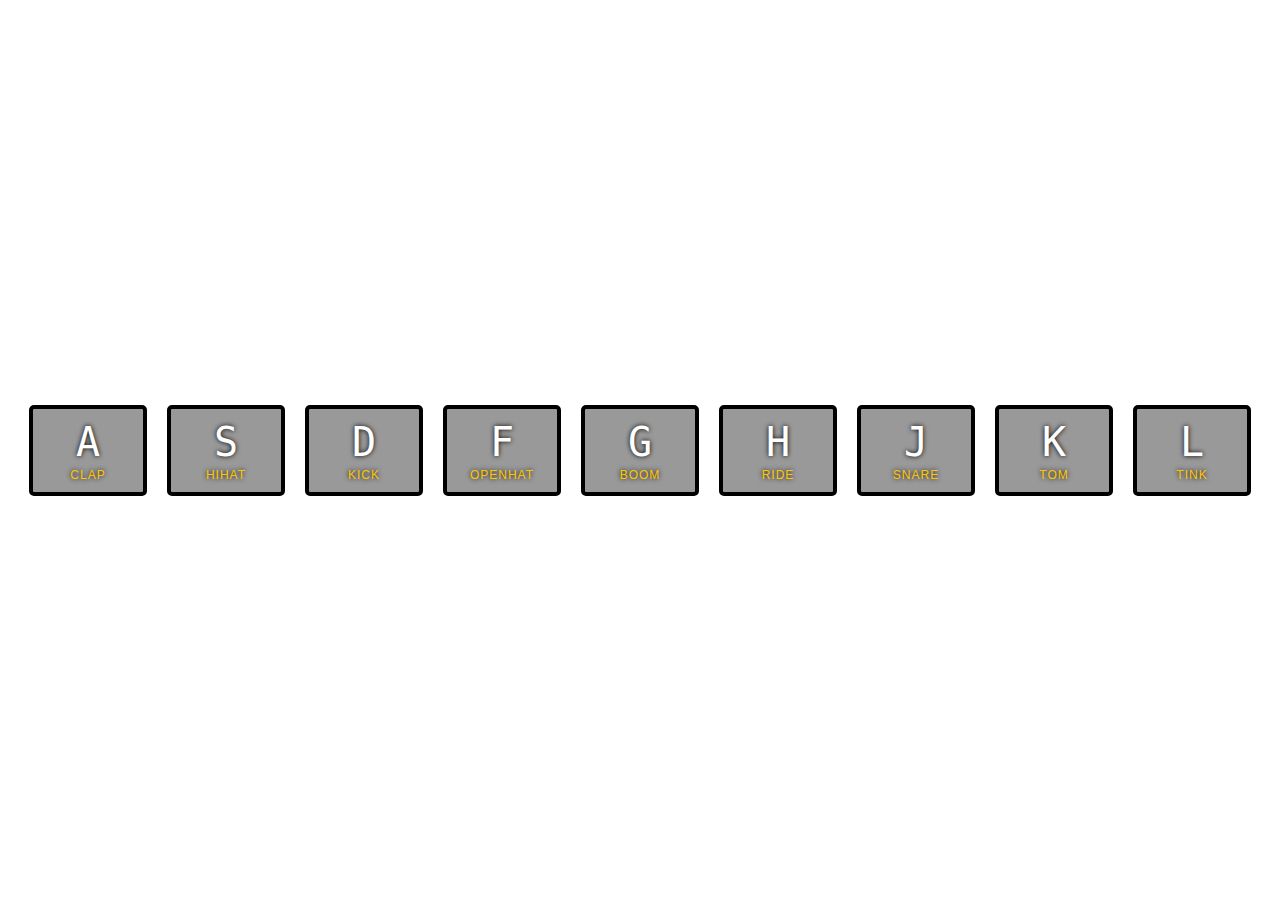
<file: exp1/index.html>
<!DOCTYPE html>
<html>
<head>
  <meta charset="UTF-8">
  <title>JS Drum Kit</title>
  <meta name="viewport" content="width=device-width, initial-scale=1.0">
  <link rel="stylesheet" href="style.css">
</head>
<body>
  <div class="keys">
    <div data-key="65" class="key">
      <kbd>A</kbd>
      <span class="sound">clap</span>
    </div>
    <div data-key="83" class="key">
      <kbd>S</kbd>
      <span class="sound">hihat</span>
    </div>
    <div data-key="68" class="key">
      <kbd>D</kbd>
      <span class="sound">kick</span>
    </div>
    <div data-key="70" class="key">
      <kbd>F</kbd>
      <span class="sound">openhat</span>
    </div>
    <div data-key="71" class="key">
      <kbd>G</kbd>
      <span class="sound">boom</span>
    </div>
    <div data-key="72" class="key">
      <kbd>H</kbd>
      <span class="sound">ride</span>
    </div>
    <div data-key="74" class="key">
      <kbd>J</kbd>
      <span class="sound">snare</span>
    </div>
    <div data-key="75" class="key">
      <kbd>K</kbd>
      <span class="sound">tom</span>
    </div>
    <div data-key="76" class="key">
      <kbd>L</kbd>
      <span class="sound">tink</span>
    </div>
  </div>

  <audio data-key="65" src="sounds/clap.wav"></audio>
  <audio data-key="83" src="sounds/hihat.wav"></audio>
  <audio data-key="68" src="sounds/kick.wav"></audio>
  <audio data-key="70" src="sounds/openhat.wav"></audio>
  <audio data-key="71" src="sounds/boom.wav"></audio>
  <audio data-key="72" src="sounds/ride.wav"></audio>
  <audio data-key="74" src="sounds/snare.wav"></audio>
  <audio data-key="75" src="sounds/tom.wav"></audio>
  <audio data-key="76" src="sounds/tink.wav"></audio>

  <script>
    window.addEventListener('keydown',function(e){
      const audio = document.querySelector(`audio[data-key="${e.keyCode}"]`);
      const key = document.querySelector(`.key[data-key="${e.keyCode}"]`);
      if(!audio) return;
      audio.currentTime = 0;
      audio.play();
      key.classList.add("playing");
    });
    const keys = document.querySelectorAll(".key");
    keys.forEach(key => key.addEventListener('transitionend',function(e){
      this.classList.remove("playing");
    }));
  </script>


</body>
</html>
</file>
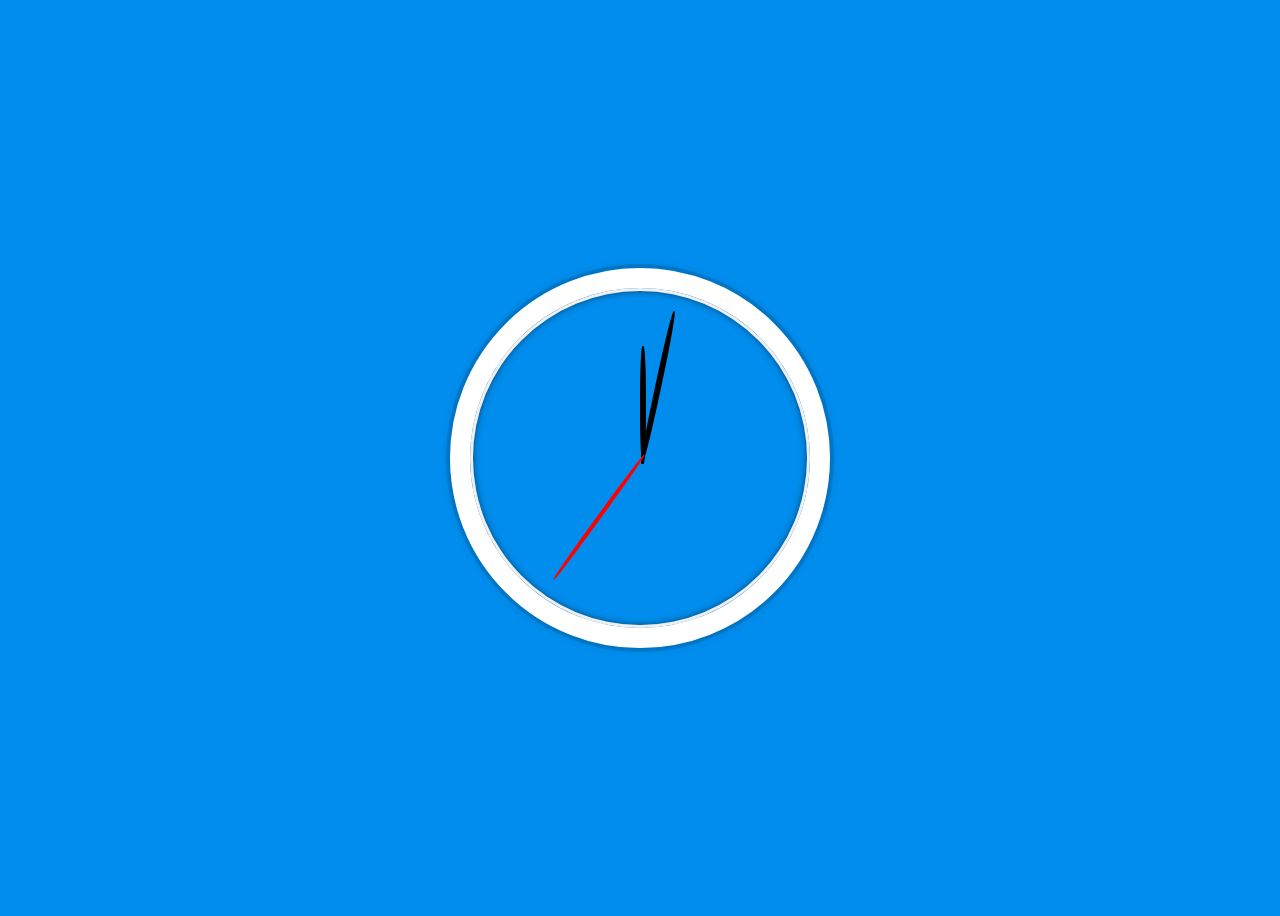
<file: exp2/index.html>
<!DOCTYPE html>
<html lang="en">
<head>
  <meta charset="UTF-8">
  <title>JS + CSS Clock</title>
  <link rel="stylesheet" href="style.css">
</head>
<body>
  <div class="clock">
    <div class="clock-face">
      <div class="hand hour-hand"></div>
      <div class="hand min-hand"></div>
      <div class="hand second-hand"></div>
    </div>
  </div>
  <script>
    const secondHand = document.querySelector(".second-hand");
    const minsHand = document.querySelector(".min-hand");
    const hourHand = document.querySelector(".hour-hand");
    const hand = document.querySelector(".hand.second-hand");
    function setDate() {
      const now = new Date();
      const seconds = now.getSeconds();
      const secondsDegree = ((seconds/60)*360) + 90;
      secondHand.style.transform = `rotate(${secondsDegree}deg)`;
      // console.log(secondsDegree);
      if(secondsDegree == 444)
        hand.style.transition = "";
      // hand.style.transition = `all 0.05s`;
      const mins = now.getMinutes();
      const minsDegree = ((mins/60)*360) + 90;
      minsHand.style.transform = `rotate(${minsDegree}deg)`;

      const hours = now.getHours();
      const hoursDegree = ((hours/12)*360) + 90;
      hourHand.style.transform = `rotate(${hoursDegree})`;
    }
    setInterval(setDate,1000);
    setDate();
  </script>
</body>
</html>
</file>
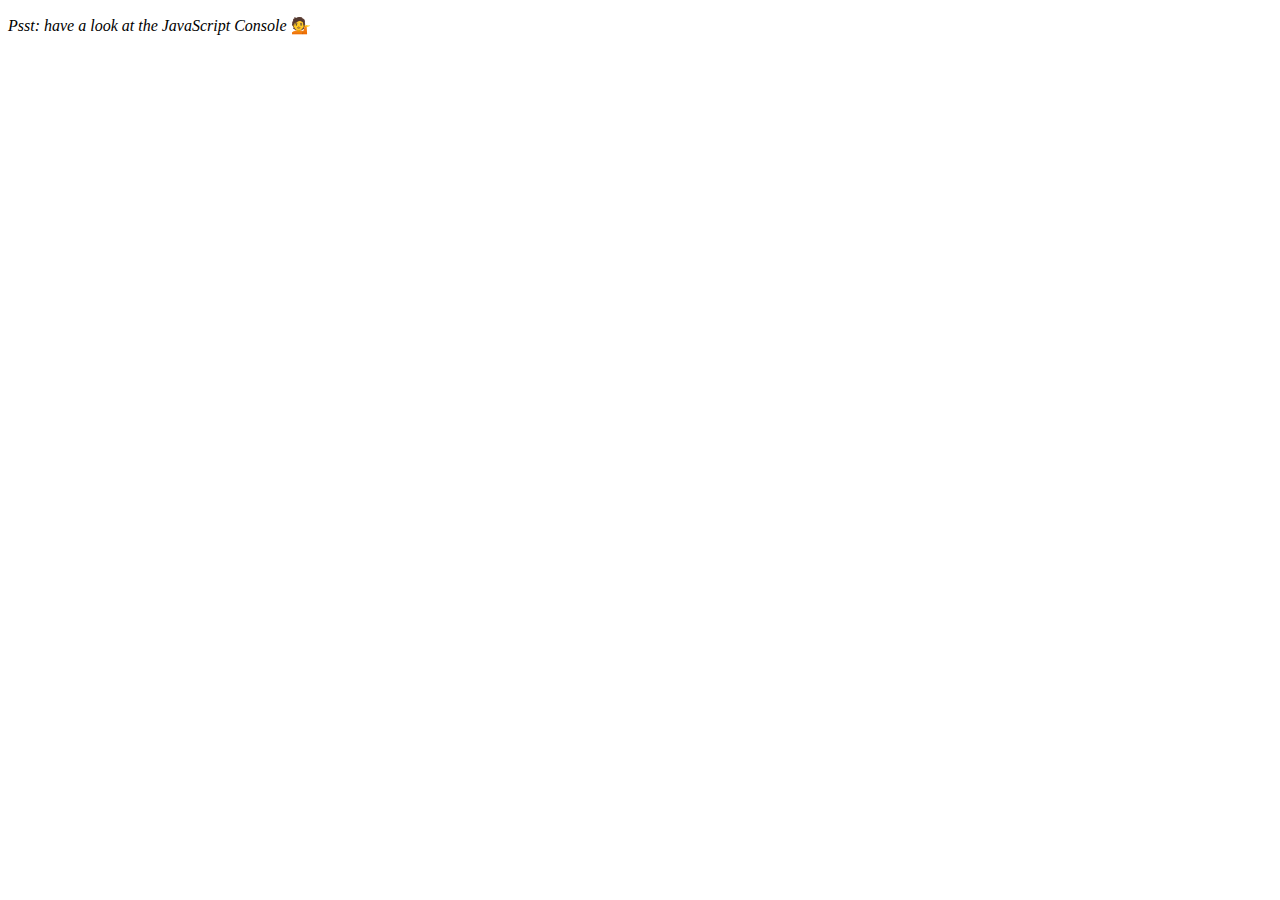
<file: exp4/index.html>
<!DOCTYPE html>
<html lang="en">
<head>
  <meta charset="UTF-8">
  <title>Array Cardio 💪</title>
</head>
<body>
  <p><em>Psst: have a look at the JavaScript Console</em> 💁</p>
  <script>
    const inventors = [
    { first: 'Albert', last: 'Einstein', year: 1879, passed: 1955 },
    { first: 'Isaac', last: 'Newton', year: 1643, passed: 1727 },
    { first: 'Galileo', last: 'Galilei', year: 1564, passed: 1642 },
    { first: 'Marie', last: 'Curie', year: 1867, passed: 1934 },
    { first: 'Johannes', last: 'Kepler', year: 1571, passed: 1630 },
    { first: 'Nicolaus', last: 'Copernicus', year: 1473, passed: 1543 },
    { first: 'Max', last: 'Planck', year: 1858, passed: 1947 },
    { first: 'Katherine', last: 'Blodgett', year: 1898, passed: 1979 },
    { first: 'Ada', last: 'Lovelace', year: 1815, passed: 1852 },
    { first: 'Sarah E.', last: 'Goode', year: 1855, passed: 1905 },
    { first: 'Lise', last: 'Meitner', year: 1878, passed: 1968 },
    { first: 'Hanna', last: 'Hammarström', year: 1829, passed: 1909 }
    ];

    const people = ['Beck, Glenn', 'Becker, Carl', 'Beckett, Samuel', 'Beddoes, Mick', 'Beecher, Henry', 'Beethoven, Ludwig', 'Begin, Menachem', 'Belloc, Hilaire', 'Bellow, Saul', 'Benchley, Robert', 'Benenson, Peter', 'Ben-Gurion, David', 'Benjamin, Walter', 'Benn, Tony', 'Bennington, Chester', 'Benson, Leana', 'Bent, Silas', 'Bentsen, Lloyd', 'Berger, Ric', 'Bergman, Ingmar', 'Berio, Luciano', 'Berle, Milton', 'Berlin, Irving', 'Berne, Eric', 'Bernhard, Sandra', 'Berra, Yogi', 'Berry, Halle', 'Berry, Wendell', 'Bethea, Erin', 'Bevan, Aneurin', 'Bevel, Ken', 'Biden, Joseph', 'Bierce, Ambrose', 'Biko, Steve', 'Billings, Josh', 'Biondo, Frank', 'Birrell, Augustine', 'Black, Elk', 'Blair, Robert', 'Blair, Tony', 'Blake, William'];

    // 1. Filter the list of inventors for those who were born in the 1500's
    const fifteen = inventors.filter(inventor => inventor.year>=1500 && inventor.year<1600);
    console.table(fifteen);

    // 2. Give us an array of the inventors' first and last names
    const fullNames = inventors.map(inventor => `${inventor.first} ${inventor.last}`);
    console.log(fullNames);

    // 3. Sort the inventors by birthdate, oldest to youngest
    const ordered = inventors.sort((a,b)=>a.year>b.year?1:-1);
    console.table(ordered);

    // 4. How many years did all the inventors live?
    const totalYears = inventors.reduce((total,inventor)=>total+(inventor.passed - inventor.year),0);
    console.log(totalYears);

    // 5. Sort the inventors by years lived
    const oldest = inventors.sort((a,b)=>{
      const lastGuy = a.passed - a.year;
      const nextGuy = b.passed - b.year;
      return lastGuy>nextGuy? -1 : 1;
    });
    console.table(oldest);

    // 6. create a list of Boulevards in Paris that contain 'de' anywhere in the name
    // https://en.wikipedia.org/wiki/Category:Boulevards_in_Paris

    const links = Array.from(document.querySelectorAll(".mw-category a"));
    const de = links.map(link => link.textContent).filter(streetName => streetName.includes("de"));

    // 7. sort Exercise
    // Sort the people alphabetically by last name
    const alphabetically = people.sort((lastOne,nextOne)=>{
      const [last1,first1] = lastOne.split(", ");
      const [last2,first2] = nextOne.split(", ");

      return last1 > last2 ? 1:-1;
    });
    console.table(alphabetically);

    // 8. Reduce Exercise
    // Sum up the instances of each of these
    const data = ['car', 'car', 'truck', 'truck', 'bike', 'walk', 'car', 'van', 'bike', 'walk', 'car', 'van', 'car', 'truck' ];
    const transpotation = data.reduce((obj,item)=>{
      if(!obj[item])
        obj[item] = 0;
      obj[item]++;
      return obj;
    },{});
    console.log(transpotation);
  </script>
</body>
</html>
</file>
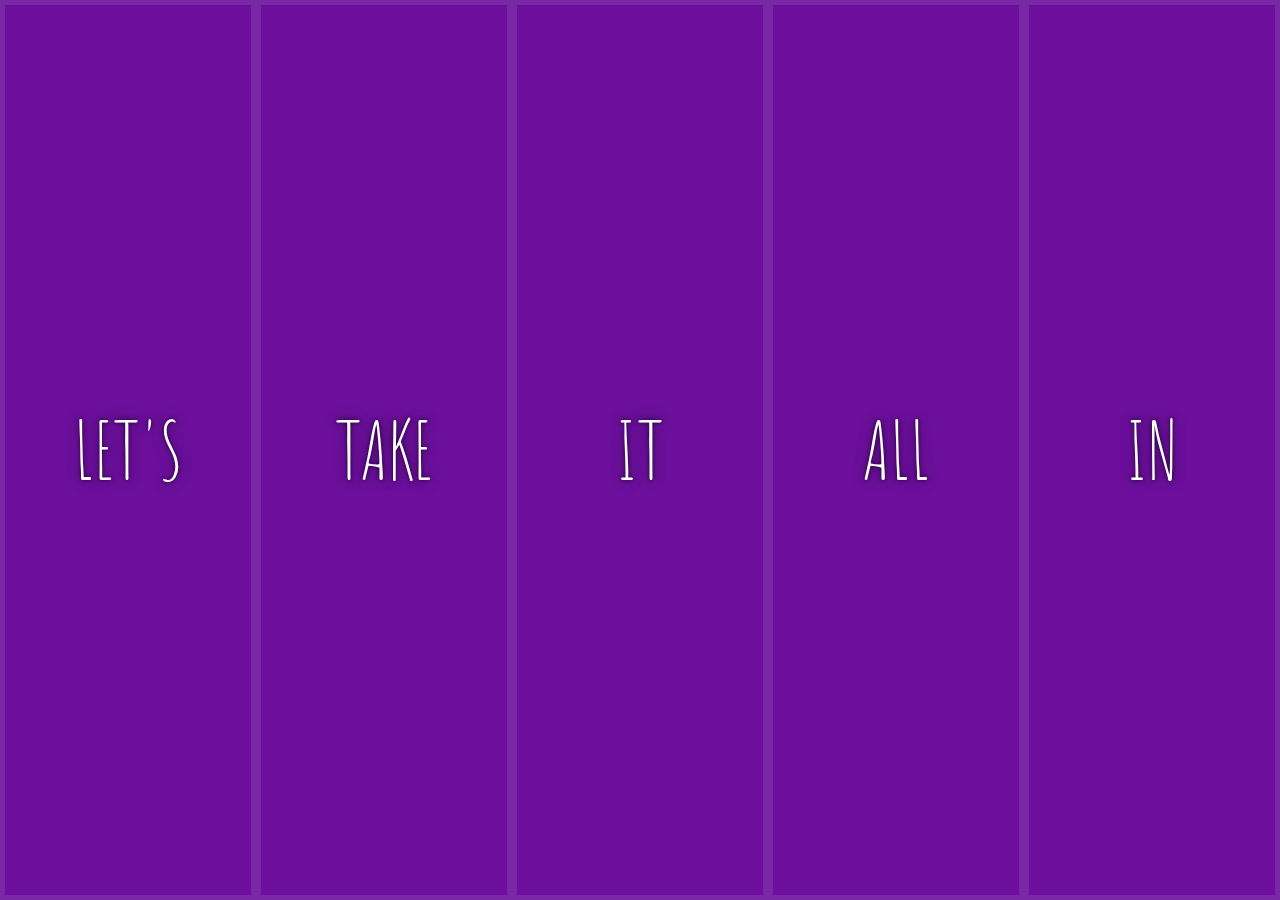
<file: exp5/index.html>
<!DOCTYPE html>
<html lang="en">

<head>
  <meta charset="UTF-8">
  <title>Flex Panels 💪</title>
  <link href='https://fonts.googleapis.com/css?family=Amatic+SC' rel='stylesheet' type='text/css'>
  <link rel="stylesheet" type="text/css" href="style.css">
</head>

<body>
  <div class="panels">
    <div class="panel panel1">
      <p>Hey</p>
      <p>Let's</p>
      <p>Dance</p>
    </div>
    <div class="panel panel2">
      <p>Give</p>
      <p>Take</p>
      <p>Receive</p>
    </div>
    <div class="panel panel3">
      <p>Experience</p>
      <p>It</p>
      <p>Today</p>
    </div>
    <div class="panel panel4">
      <p>Give</p>
      <p>All</p>
      <p>You can</p>
    </div>
    <div class="panel panel5">
      <p>Life</p>
      <p>In</p>
      <p>Motion</p>
    </div>
  </div>
  <script>
    const panels = document.querySelectorAll(`.panel`);

    function toggleOpen() {
      this.classList.toggle(`open`);
    }

    function toggleActive(e) {
      if (e.propertyName.includes('flex')) {
        this.classList.toggle(`open-active`);
      }
    }

    panels.forEach(panel => panel.addEventListener('click', toggleOpen));
    panels.forEach(panel => panel.addEventListener('transitionend', toggleActive));
  </script>
</body>

</html>
</file>
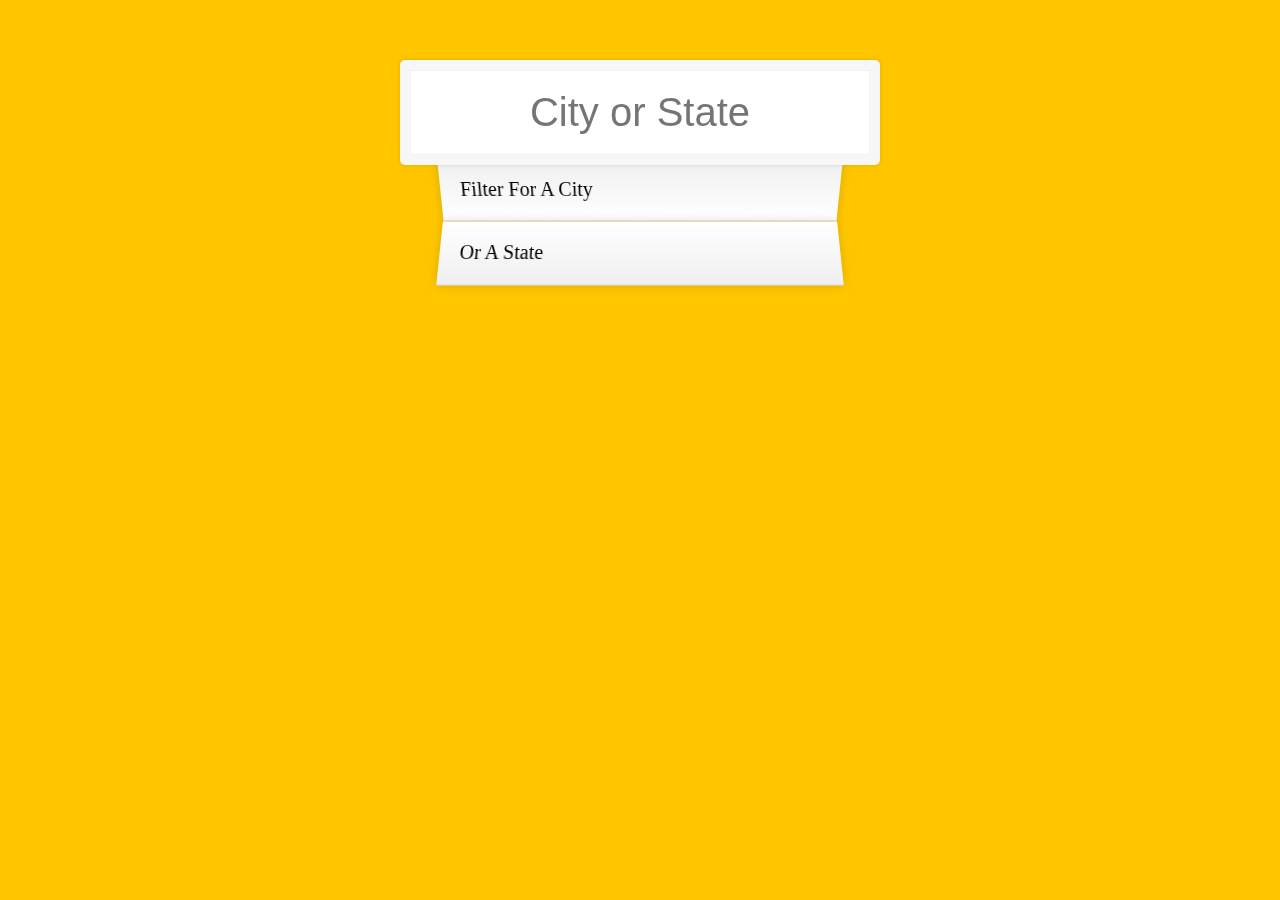
<file: exp6/index.html>
<!DOCTYPE html>
<html lang="en">

<head>
  <meta charset="UTF-8">
  <title>Type Ahead 👀</title>
  <link rel="stylesheet" href="style.css">
</head>

<body>
  <form class="search-form">
    <input type="text" class="search" placeholder="City or State">
    <ul class="suggestions">
      <li>Filter for a city</li>
      <li>or a state</li>
    </ul>
  </form>
  <script>
    const endpoint =
      'https://gist.githubusercontent.com/Miserlou/c5cd8364bf9b2420bb29/raw/2bf258763cdddd704f8ffd3ea9a3e81d25e2c6f6/cities.json';
    const cities = [];
    fetch(endpoint)
      .then(blob => blob.json())
      .then(data => cities.push(...data));

    function findMatches(wordtoMatch, cities) {
      return cities.filter(place => place.city.match(new RegExp(wordtoMatch, 'gi')) ||
        place.state.match(new RegExp(wordtoMatch, 'gi')));
    }

    function numberWithCommas(number) {
      return number.toString().replace(/\B(?=(\d{3})+(?!\d))/g, ',');
    }

    function displayMatches() {
      const matchArray = findMatches(this.value, cities);
      const html = matchArray.map(place => {
        const regex = new RegExp(this.value, 'gi');
        const cityName = place.city.replace(regex, `<span class="hl">${this.value}</span>`);
        const stateName = place.state.replace(regex, `<span class="hl">${this.value}</span>`);

        return `<li>
          <span class="name">${cityName}, ${stateName}</span>
          <span class="population">${numberWithCommas(place.population)}</span>
        </li>
        `
      }).join('');
      suggestions.innerHTML = html;
    }

    const searchInput = document.querySelector('.search');
    const suggestions = document.querySelector('.suggestions');
    searchInput.addEventListener('change', displayMatches);
    searchInput.addEventListener('keyup', displayMatches);
  </script>
</body>

</html>
</file>
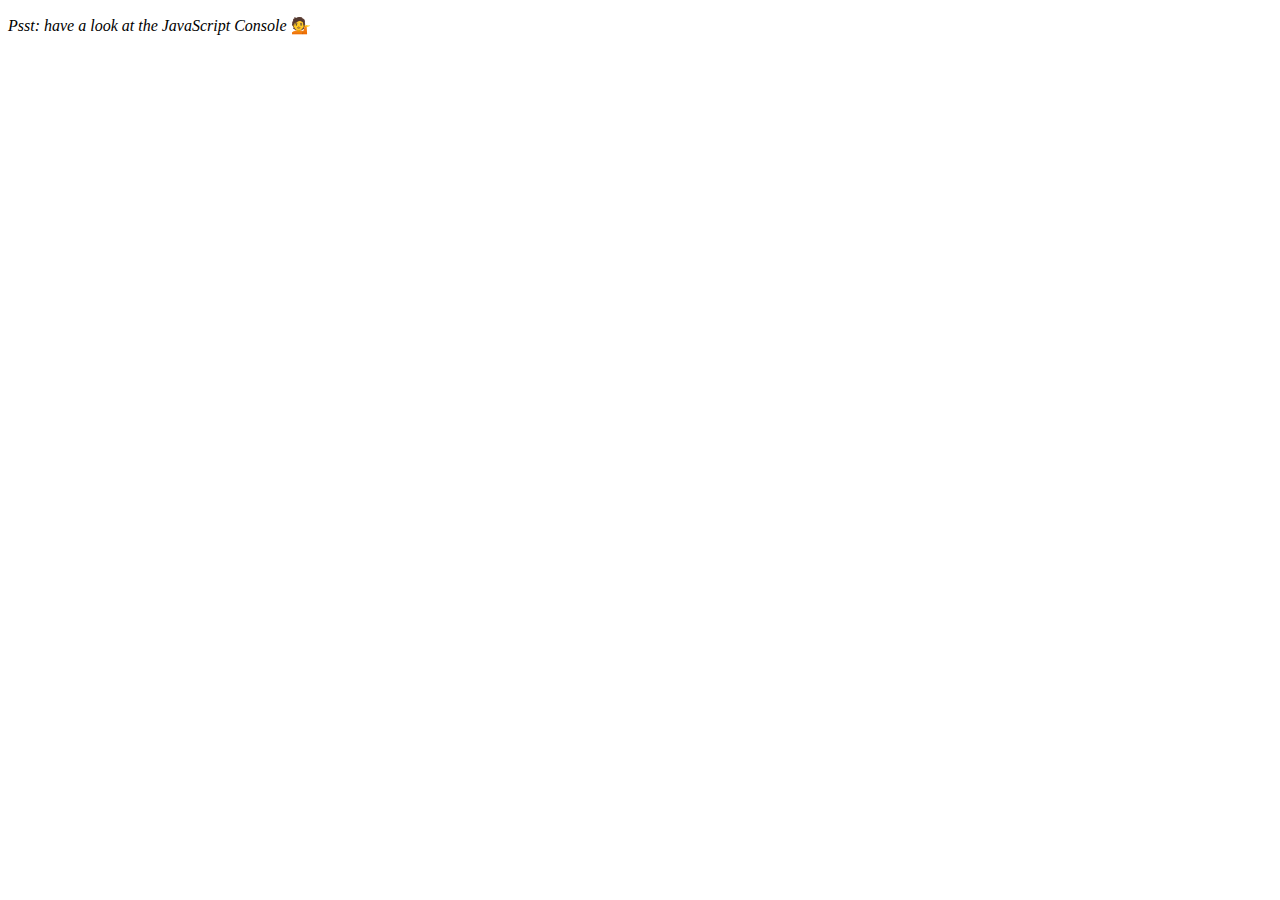
<file: exp7/index.html>
<!DOCTYPE html>
<html lang="en">

<head>
  <meta charset="UTF-8">
  <title>Array Cardio 💪💪</title>
</head>

<body>
  <p>
    <em>Psst: have a look at the JavaScript Console</em> 💁</p>
  <script>
    // ## Array Cardio Day 2

    const people = [{
        name: 'Wes',
        year: 1988
      },
      {
        name: 'Kait',
        year: 1986
      },
      {
        name: 'Irv',
        year: 1970
      },
      {
        name: 'Lux',
        year: 2015
      }
    ];

    const comments = [{
        text: 'Love this!',
        id: 523423
      },
      {
        text: 'Super good',
        id: 823423
      },
      {
        text: 'You are the best',
        id: 2039842
      },
      {
        text: 'Ramen is my fav food ever',
        id: 123523
      },
      {
        text: 'Nice Nice Nice!',
        id: 542328
      }
    ];

    // Some and Every Checks
    // Array.prototype.some() // is at least one person 19 or older?
    const isAdult = people.some(p => {
      const currentYear = (new Date).getFullYear();
      return currentYear - p.year >= 19;
    });
    console.log(isAdult);

    // Array.prototype.every() // is everyone 19 or older?
    const allAdults = people.every(p => {
      const currentYear = (new Date).getFullYear();
      return currentYear - p.year >= 19;
    });
    console.log(allAdults);

    // Array.prototype.find()
    // Find is like filter, but instead returns just the one you are looking for
    // find the comment with the ID of 823423
    const comment = comments.find(c => c.id === 823423);
    console.log(comment);

    // Array.prototype.findIndex()
    // Find the comment with this ID
    // delete the comment with the ID of 823423
    const index = comments.findIndex(c => c.id === 823423);
    console.log(index);
    comments.splice(0, index);
  </script>
</body>

</html>
</file>
<file: exp1/style.css>
html {
  font-size: 10px;
  background: url(http://i.imgur.com/b9r5sEL.jpg) bottom center;
  background-size: cover;
}
body,html {
  margin: 0;
  padding: 0;
  font-family: sans-serif;
}

.keys {
  display: flex;
  flex: 1;
  min-height: 100vh;
  align-items: center;
  justify-content: center;
}

.key {
  border: .4rem solid black;
  border-radius: .5rem;
  margin: 1rem;
  font-size: 1.5rem;
  padding: 1rem .5rem;
  transition: all .07s ease;
  width: 10rem;
  text-align: center;
  color: white;
  background: rgba(0,0,0,0.4);
  text-shadow: 0 0 .5rem black;
}

.playing {
  transform: scale(1.1);
  border-color: #ffc600;
  box-shadow: 0 0 1rem #ffc600;
}

kbd {
  display: block;
  font-size: 4rem;
}

.sound {
  font-size: 1.2rem;
  text-transform: uppercase;
  letter-spacing: .1rem;
  color: #ffc600;
}
</file>
<file: exp2/style.css>
html {
  background: #018ded url(http://unsplash.it/1500/1000?image=881&blur=50);
  background-size: cover;
  font-family: 'helvetica neue', sans-serif;
  text-align: center;
  font-size: 10px;
}

body {
  font-size: 2rem;
  display: flex;
  flex: 1;
  min-height: 100vh;
  align-items: center;
}

.clock {
  width: 30rem;
  height: 30rem;
  border: 20px solid white;
  border-radius: 50%;
  margin: 50px auto;
  position: relative;
  padding: 2rem;
  box-shadow: 0 0 0 4px rgba(0, 0, 0, 0.1),
  inset 0 0 0 3px #efefef,
  inset 0 0 10px black,
  0 0 10px rgba(0, 0, 0, 0.2);
}

.clock-face {
  position: relative;
  width: 100%;
  height: 100%;
}

.hand {
  position: absolute;
  left: 50%;
  bottom: 50%;
  height: 50%;
  transition: transform .05s cubic-bezier(0, 2, .5, 1);
  transform-origin: 50% 100%;
}

.hand::before {
  content: '';
  display: block;
  position: relative;
  bottom: 0;
  border-radius: 42.5%;
  border: 3px solid black;
  height: 100%;
}

.hour-hand {
  height: 37.5%;
}

.second-hand::before {
  border: 2px solid red;
}
</file>
<file: exp5/style.css>
html {
  box-sizing: border-box;
  background:#ffc600;
  font-family:'helvetica neue';
  font-size: 20px;
  font-weight: 200;
}
body {
  margin: 0;
}
*, *:before, *:after {
  box-sizing: inherit;
}

.panels {
  min-height:100vh;
  overflow: hidden;
  display: -webkit-flex;
  display: -moz-flex;
  display: -ms-flex;
  display: -o-flex;
  display: flex;
}

.panel {
  background:#6B0F9C;
  -webkit-box-shadow:inset 0 0 0 5px rgba(255,255,255,0.1);
  box-shadow:inset 0 0 0 5px rgba(255,255,255,0.1);
  color:white;
  text-align: center;
  -webkit-box-align:center;
  -ms-flex-align:center;
  align-items:center;
  /* Safari transitionend event.propertyName === flex */
  /* Chrome + FF transitionend event.propertyName === flex-grow */
  -webkit-transition:
  font-size 0.7s cubic-bezier(0.61,-0.19, 0.7,-0.11),
  background 0.2s,
  -webkit-box-flex 0.7s cubic-bezier(0.61,-0.19, 0.7,-0.11);
  transition:
  font-size 0.7s cubic-bezier(0.61,-0.19, 0.7,-0.11),
  background 0.2s,
  -webkit-box-flex 0.7s cubic-bezier(0.61,-0.19, 0.7,-0.11);
  -o-transition:
  font-size 0.7s cubic-bezier(0.61,-0.19, 0.7,-0.11),
  flex 0.7s cubic-bezier(0.61,-0.19, 0.7,-0.11),
  background 0.2s;
  transition:
  font-size 0.7s cubic-bezier(0.61,-0.19, 0.7,-0.11),
  flex 0.7s cubic-bezier(0.61,-0.19, 0.7,-0.11),
  background 0.2s;
  transition:
  font-size 0.7s cubic-bezier(0.61,-0.19, 0.7,-0.11),
  flex 0.7s cubic-bezier(0.61,-0.19, 0.7,-0.11),
  background 0.2s,
  -webkit-box-flex 0.7s cubic-bezier(0.61,-0.19, 0.7,-0.11),
  -ms-flex 0.7s cubic-bezier(0.61,-0.19, 0.7,-0.11);
  font-size: 20px;
  background-size:cover;
  background-position:center;
  -webkit-box-flex: 1;
  -ms-flex: 1;
  flex: 1;
  -webkit-box-pack: center;
  -ms-flex-pack: center;
  justify-content: center;
  display: -webkit-box;
  display: -ms-flexbox;
  display: flex;
  -webkit-box-orient: vertical;
  -webkit-box-direction: normal;
  -ms-flex-direction: column;
  flex-direction: column;
}


.panel1 { background-image:url(https://source.unsplash.com/gYl-UtwNg_I/1500x1500); }
.panel2 { background-image:url(https://source.unsplash.com/rFKUFzjPYiQ/1500x1500); }
.panel3 { background-image:url(https://images.unsplash.com/photo-1465188162913-8fb5709d6d57?ixlib=rb-0.3.5&q=80&fm=jpg&crop=faces&cs=tinysrgb&w=1500&h=1500&fit=crop&s=967e8a713a4e395260793fc8c802901d); }
.panel4 { background-image:url(https://source.unsplash.com/ITjiVXcwVng/1500x1500); }
.panel5 { background-image:url(https://source.unsplash.com/3MNzGlQM7qs/1500x1500); }

.panel > * {
  margin:0;
  width: 100%;
  transition:transform 0.5s;
  -webkit-flex: 1 0 auto;
  -moz-flex: 1 0 auto;
  -ms-flex: 1 0 auto;
  -o-flex: 1 0 auto;
  flex: 1 0 auto;
  display: -webkit-flex;
  display: -moz-flex;
  display: -ms-flex;
  display: -o-flex;
  display: flex;
  justify-content: center;
  align-items: center;
}

.panel > *:first-child {
  transform: translateY(-100%);
}

.panel.open-active > *:first-child {
  transform: translateY(0);
}

.panel > *:last-child {
  transform: translateY(100%);
}

.panel.open-active > *:last-child {
  transform: translateY(0);
}

.panel p {
  text-transform: uppercase;
  font-family: 'Amatic SC', cursive;
  text-shadow:0 0 4px rgba(0, 0, 0, 0.72), 0 0 14px rgba(0, 0, 0, 0.45);
  font-size: 2em;
}
.panel p:nth-child(2) {
  font-size: 4em;
}

.panel.open {
  font-size:40px;
  flex: 5;
}
</file>
<file: exp6/style.css>
html {
  box-sizing: border-box;
  background: #ffc600;
  font-family: 'helvetica neue';
  font-size: 20px;
  font-weight: 200;
}

*,
*:before,
*:after {
  box-sizing: inherit;
}

input {
  width: 100%;
  padding: 20px;
}

.search-form {
  max-width: 400px;
  margin: 50px auto;
}

input.search {
  margin: 0;
  text-align: center;
  outline: 0;
  border: 10px solid #F7F7F7;
  width: 120%;
  left: -10%;
  position: relative;
  top: 10px;
  z-index: 2;
  border-radius: 5px;
  font-size: 40px;
  box-shadow: 0 0 5px rgba(0, 0, 0, 0.12), inset 0 0 2px rgba(0, 0, 0, 0.19);
}

.suggestions {
  margin: 0;
  padding: 0;
  position: relative;
  /*perspective:20px;*/
}

.suggestions li {
  background: white;
  list-style: none;
  border-bottom: 1px solid #D8D8D8;
  box-shadow: 0 0 10px rgba(0, 0, 0, 0.14);
  margin: 0;
  padding: 20px;
  transition: background 0.2s;
  display: flex;
  justify-content: space-between;
  text-transform: capitalize;
}

.suggestions li:nth-child(even) {
  transform: perspective(100px) rotateX(3deg) translateY(2px) scale(1.001);
  background: linear-gradient(to bottom, #ffffff 0%, #EFEFEF 100%);
}

.suggestions li:nth-child(odd) {
  transform: perspective(100px) rotateX(-3deg) translateY(3px);
  background: linear-gradient(to top, #ffffff 0%, #EFEFEF 100%);
}

span.population {
  font-size: 15px;
}

.hl {
  background: #ffc600;
}
</file>
